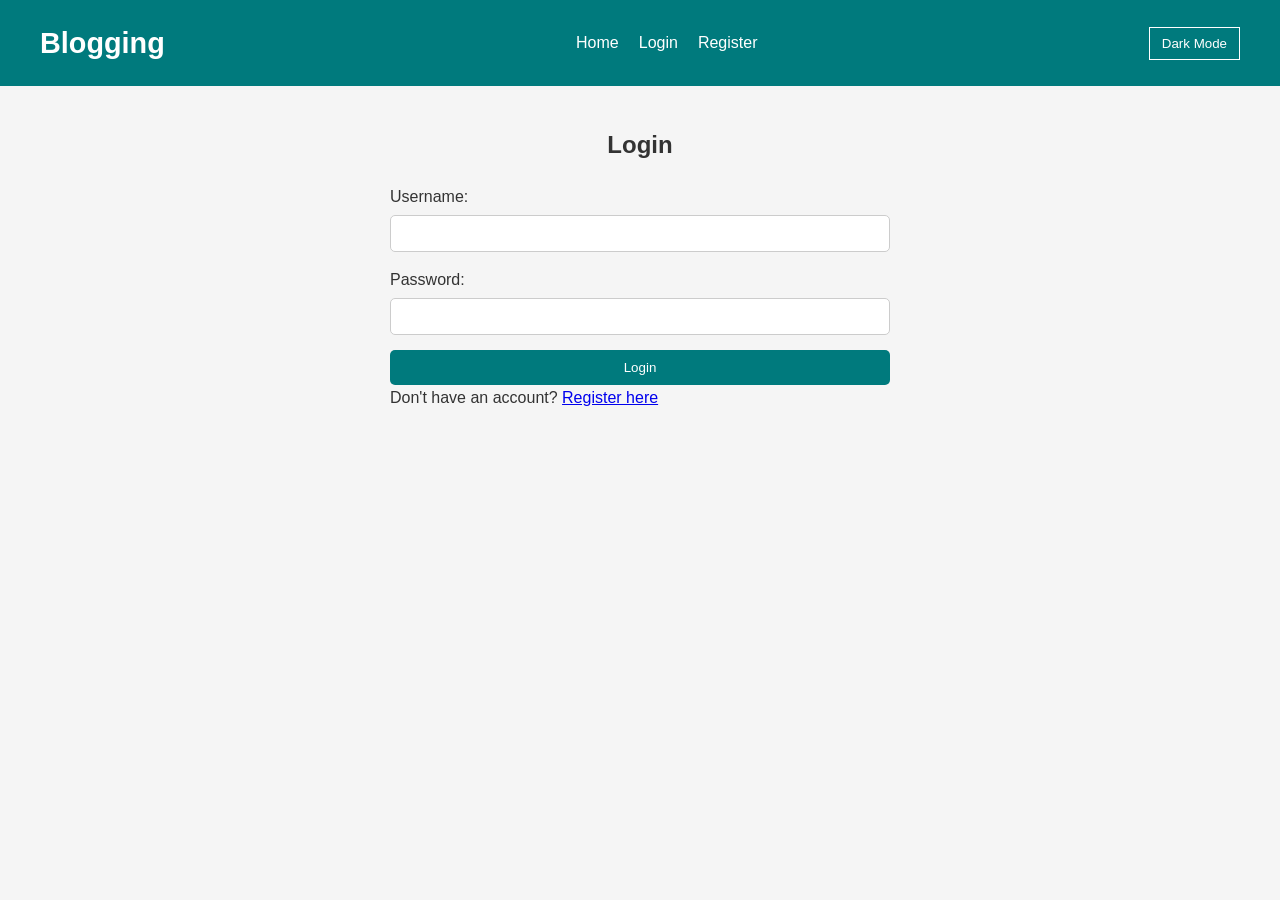
<file: blog-homepage/login.html>
<!DOCTYPE html>
<html lang="en">
<head>
  <meta charset="UTF-8" />
  <meta name="viewport" content="width=device-width, initial-scale=1.0" />
  <title>Login - Blogging</title>
  <link rel="stylesheet" href="css/styles.css" />
</head>
<body data-page="login">

  <!-- Header Section (Navigation updated by JS) -->
  <header>
    <div class="container nav-container">
      <div class="logo">Blogging</div>
      <nav>
        <ul id="navLinks"></ul>
      </nav>
      <button id="darkModeToggle">Dark Mode</button>
    </div>
  </header>

  <section class="auth container">
    <h2>Login</h2>
    <form id="loginForm">
      <div class="form-group">
        <label for="loginUsername">Username:</label>
        <input type="text" id="loginUsername" required />
      </div>
      <div class="form-group">
        <label for="loginPassword">Password:</label>
        <input type="password" id="loginPassword" required />
      </div>
      <button type="submit">Login</button>
    </form>
    <p>Don't have an account? <a href="register.html">Register here</a></p>
  </section>

  <script src="js/main.js"></script>
</body>
</html>
</file>
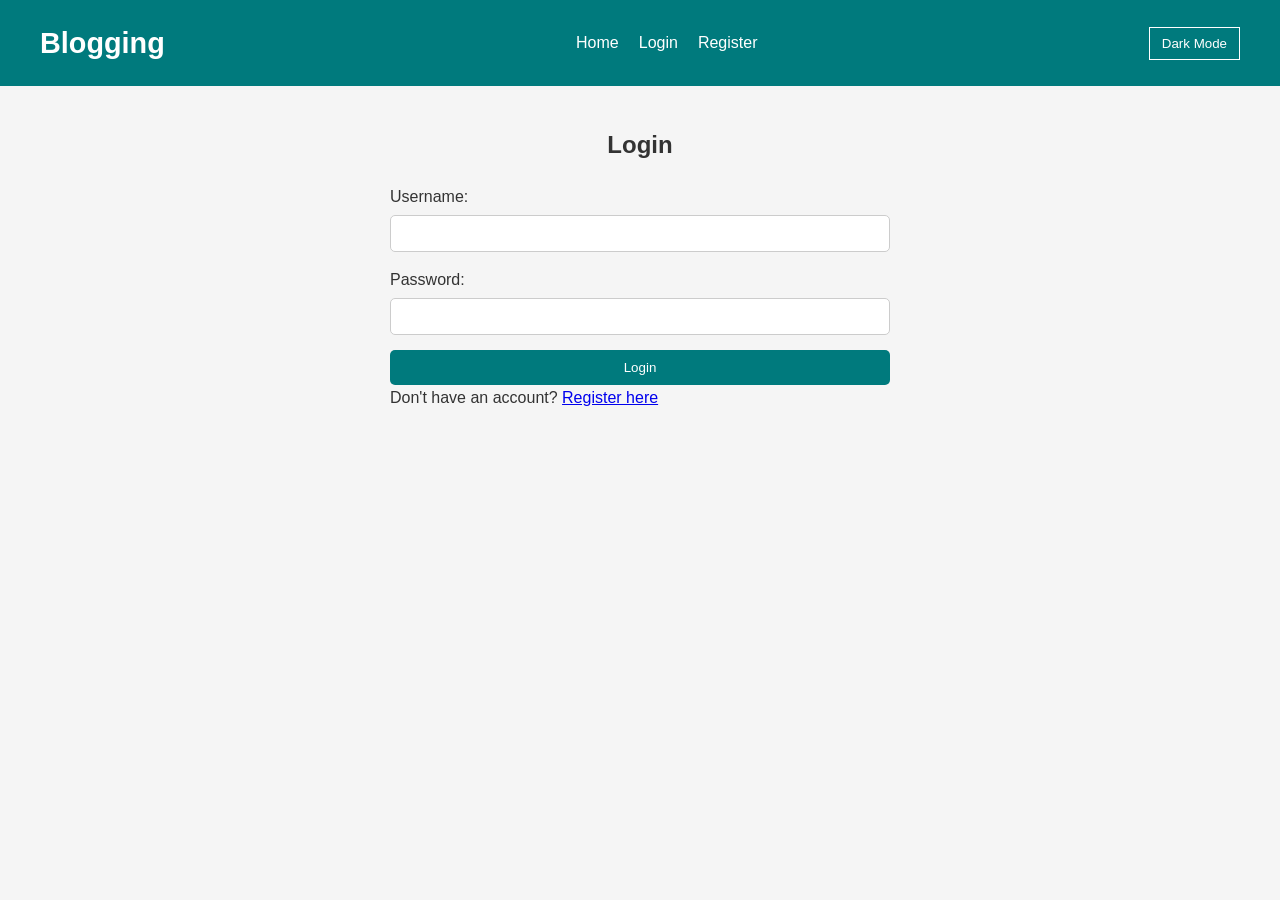
<file: blog-homepage/profile.html>
<!DOCTYPE html>
<html lang="en">
<head>
  <meta charset="UTF-8" />
  <meta name="viewport" content="width=device-width, initial-scale=1.0" />
  <title>Profile - Blogging</title>
  <link rel="stylesheet" href="css/styles.css" />
</head>
<body data-page="profile">

  <!-- Header Section -->
  <header>
    <div class="container nav-container">
      <div class="logo">Blogging</div>
      <nav>
        <ul id="navLinks"></ul>
      </nav>
      <button id="darkModeToggle">Dark Mode</button>
    </div>
  </header>

  <section class="profile container">
    <h2>Your Profile</h2>
    <div id="profileContent">
      <!-- User details injected by JS -->
    </div>
    <button id="logoutBtn">Logout</button>
  </section>

  <script src="js/main.js"></script>
</body>
</html>
</file>
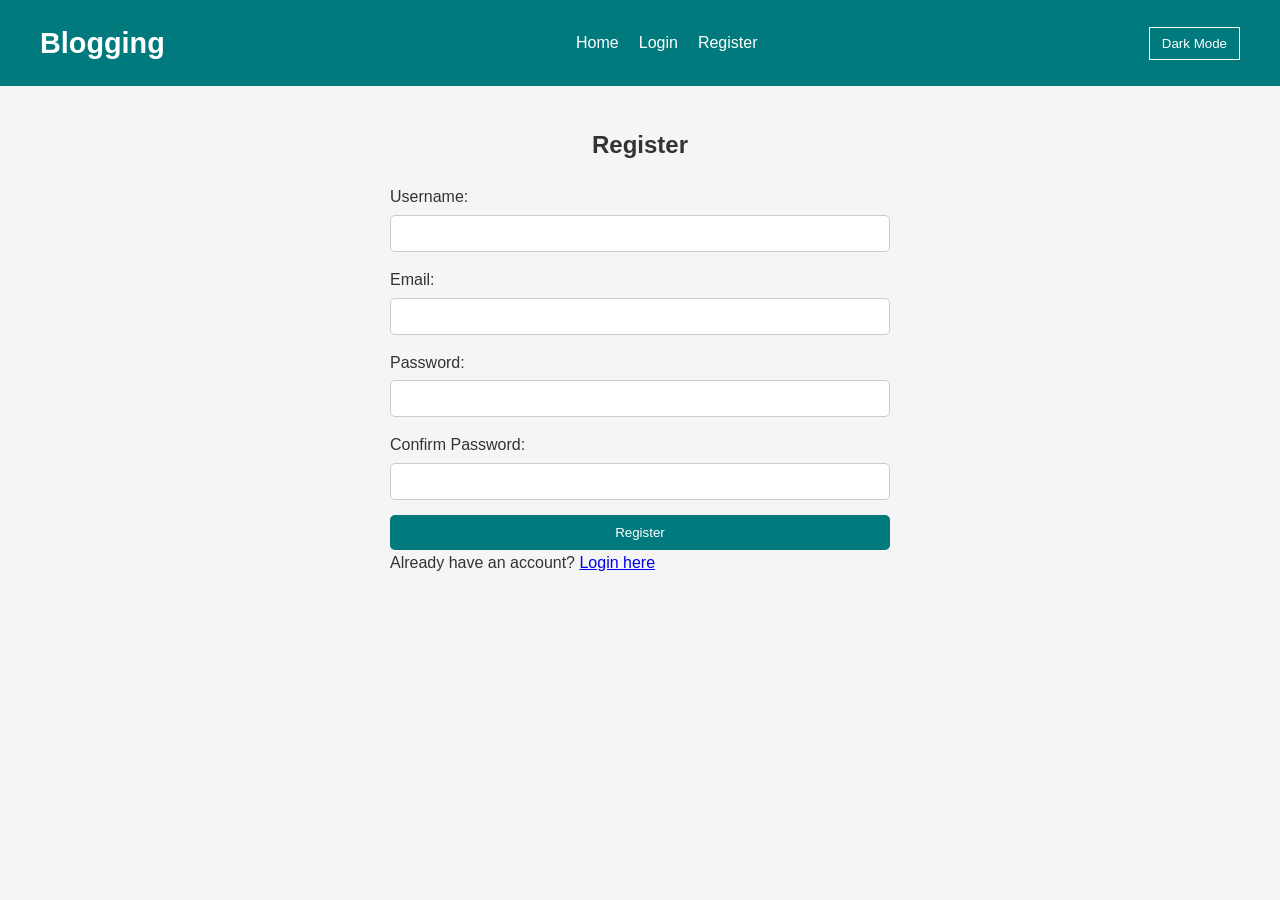
<file: blog-homepage/register.html>
<!DOCTYPE html>
<html lang="en">
<head>
  <meta charset="UTF-8" />
  <meta name="viewport" content="width=device-width, initial-scale=1.0" />
  <title>Register - Blogging</title>
  <link rel="stylesheet" href="css/styles.css" />
</head>
<body data-page="register">

  <!-- Header Section -->
  <header>
    <div class="container nav-container">
      <div class="logo">Blogging</div>
      <nav>
        <ul id="navLinks"></ul>
      </nav>
      <button id="darkModeToggle">Dark Mode</button>
    </div>
  </header>

  <section class="auth container">
    <h2>Register</h2>
    <form id="registerForm">
      <div class="form-group">
        <label for="regUsername">Username:</label>
        <input type="text" id="regUsername" required />
      </div>
      <div class="form-group">
        <label for="regEmail">Email:</label>
        <input type="email" id="regEmail" required />
      </div>
      <div class="form-group">
        <label for="regPassword">Password:</label>
        <input type="password" id="regPassword" required />
      </div>
      <div class="form-group">
        <label for="regConfirmPassword">Confirm Password:</label>
        <input type="password" id="regConfirmPassword" required />
      </div>
      <button type="submit">Register</button>
    </form>
    <p>Already have an account? <a href="login.html">Login here</a></p>
  </section>

  <script src="js/main.js"></script>
</body>
</html>
</file>
<file: blog-homepage/css/styles.css>
/* Additional Styles for Post Detail & Comments */

/* Post Detail Section */
.post-detail img {
  width: 100%;
  max-height: 400px;
  object-fit: cover;
  margin-bottom: 20px;
}

/* Social Share */
.social-share {
  margin: 20px 0;
}
.social-share a {
  color: #007a7d;
  text-decoration: none;
  margin: 0 5px;
}
.social-share a:hover {
  text-decoration: underline;
}

/* Like Button */
.post-like {
  margin-bottom: 30px;
}

/* Comments Section */
.comments {
  margin-top: 40px;
}
.comment {
  background: #f0f0f0;
  padding: 10px 15px;
  border-radius: 5px;
  margin-bottom: 10px;
}
.comment p {
  margin: 5px 0;
}
.comment-date {
  font-size: 0.8em;
  color: #777;
}

/* Comment Form */
.comment-form textarea {
  width: 100%;
  padding: 10px;
  resize: vertical;
  border: 1px solid #ccc;
  border-radius: 5px;
}
.comment-form button {
  margin-top: 10px;
  background: #007a7d;
  color: #fff;
  border: none;
  padding: 8px 12px;
  border-radius: 5px;
  cursor: pointer;
}
.comment-form button:hover {
  background: #005f63;
}

/* (Include the rest of your previous CSS for global styles, dark mode, etc.) */



/* Reset default browser styles */
* {
  margin: 0;
  padding: 0;
  box-sizing: border-box;
}

body {
  font-family: Arial, sans-serif;
  background-color: #f5f5f5;
  color: #333;
  line-height: 1.6;
  transition: background-color 0.3s ease, color 0.3s ease;
}

/* Container */
.container {
  max-width: 1200px;
  margin: 0 auto;
  padding: 0 20px;
}

/* Header section styling */
header {
  background: #007a7d; /* dark teal */
  color: #fff;
  position: relative;
  overflow: hidden;
}

.nav-container {
  display: flex;
  justify-content: space-between;
  align-items: center;
  padding: 20px 0;
}

.logo {
  font-size: 1.8em;
  font-weight: bold;
}

nav ul {
  list-style: none;
  display: flex;
}

nav ul li {
  margin-left: 20px;
}

nav ul li a {
  color: #fff;
  text-decoration: none;
  transition: color 0.3s ease;
}

nav ul li a:hover,
nav ul li a.active {
  color: #e0e0e0;
}

/* Dark mode toggle button */
#darkModeToggle {
  background: transparent;
  border: 1px solid #fff;
  color: #fff;
  padding: 8px 12px;
  cursor: pointer;
  transition: background 0.3s ease;
}

#darkModeToggle:hover {
  background: rgba(255, 255, 255, 0.1);
}

/* Header content */
.header-content {
  text-align: center;
  padding: 60px 20px;
}

.header-content h1 {
  font-size: 3em;
  margin-bottom: 10px;
}

.header-content p {
  font-size: 1.2em;
}

/* SVG wave effect */
header svg {
  display: block;
  width: 100%;
  height: 80px;
}

/* Posts section */
.posts {
  padding: 40px 0;
}

.posts h2 {
  text-align: center;
  margin-bottom: 20px;
  font-size: 2em;
}

/* Search Bar */
.search-container {
  text-align: center;
  margin-bottom: 20px;
}

#searchInput {
  width: 100%;
  max-width: 400px;
  padding: 10px;
  font-size: 1em;
  border: 1px solid #ccc;
  border-radius: 5px;
}

/* Grid layout for blog post previews */
.post-grid {
  display: grid;
  grid-template-columns: repeat(auto-fit, minmax(280px, 1fr));
  gap: 20px;
}

/* Individual post card */
.post {
  background: #fff;
  border-radius: 5px;
  box-shadow: 0 2px 4px rgba(0, 0, 0, 0.1);
  overflow: hidden;
  display: flex;
  flex-direction: column;
}

.post img {
  width: 100%;
  height: 180px;
  object-fit: cover;
}

.post-content {
  padding: 15px;
  flex-grow: 1;
}

.post-category {
  font-size: 0.9em;
  color: #007a7d;
  margin-bottom: 5px;
}

.post-title {
  font-size: 1.4em;
  margin-bottom: 10px;
}

.post-description {
  font-size: 1em;
  color: #666;
}

/* Authentication and Profile forms styling */
.auth, .profile {
  padding: 40px 0;
  max-width: 500px;
  margin: 0 auto;
}

.auth h2, .profile h2 {
  text-align: center;
  margin-bottom: 20px;
}

.form-group {
  margin-bottom: 15px;
}

.form-group label {
  display: block;
  margin-bottom: 5px;
}

.form-group input {
  width: 100%;
  padding: 10px;
  border: 1px solid #ccc;
  border-radius: 5px;
}

.auth button, .profile button {
  width: 100%;
  padding: 10px;
  background: #007a7d;
  color: #fff;
  border: none;
  border-radius: 5px;
  cursor: pointer;
}

.auth button:hover, .profile button:hover {
  background: #005f63;
}

/* Back-to-Top Button */
#backToTop {
  position: fixed;
  bottom: 20px;
  right: 20px;
  padding: 10px 15px;
  background: #007a7d;
  color: #fff;
  border: none;
  border-radius: 5px;
  cursor: pointer;
  display: none;
  transition: opacity 0.3s ease;
}

#backToTop:hover {
  opacity: 0.8;
}

/* Responsive tweaks */
@media (max-width: 768px) {
  .header-content h1 {
    font-size: 2.5em;
  }
}

/* Dark Mode Styles */
body.dark-mode {
  background-color: #222;
  color: #ddd;
}
body.dark-mode header {
  background: #005f63;
}
body.dark-mode nav ul li a {
  color: #ddd;
}
body.dark-mode nav ul li a:hover,
body.dark-mode nav ul li a.active {
  color: #bbb;
}
body.dark-mode .post {
  background: #333;
  box-shadow: 0 2px 4px rgba(255, 255, 255, 0.1);
}
body.dark-mode .post-title, 
body.dark-mode .post-category, 
body.dark-mode .post-description {
  color: #ddd;
}
</file>
